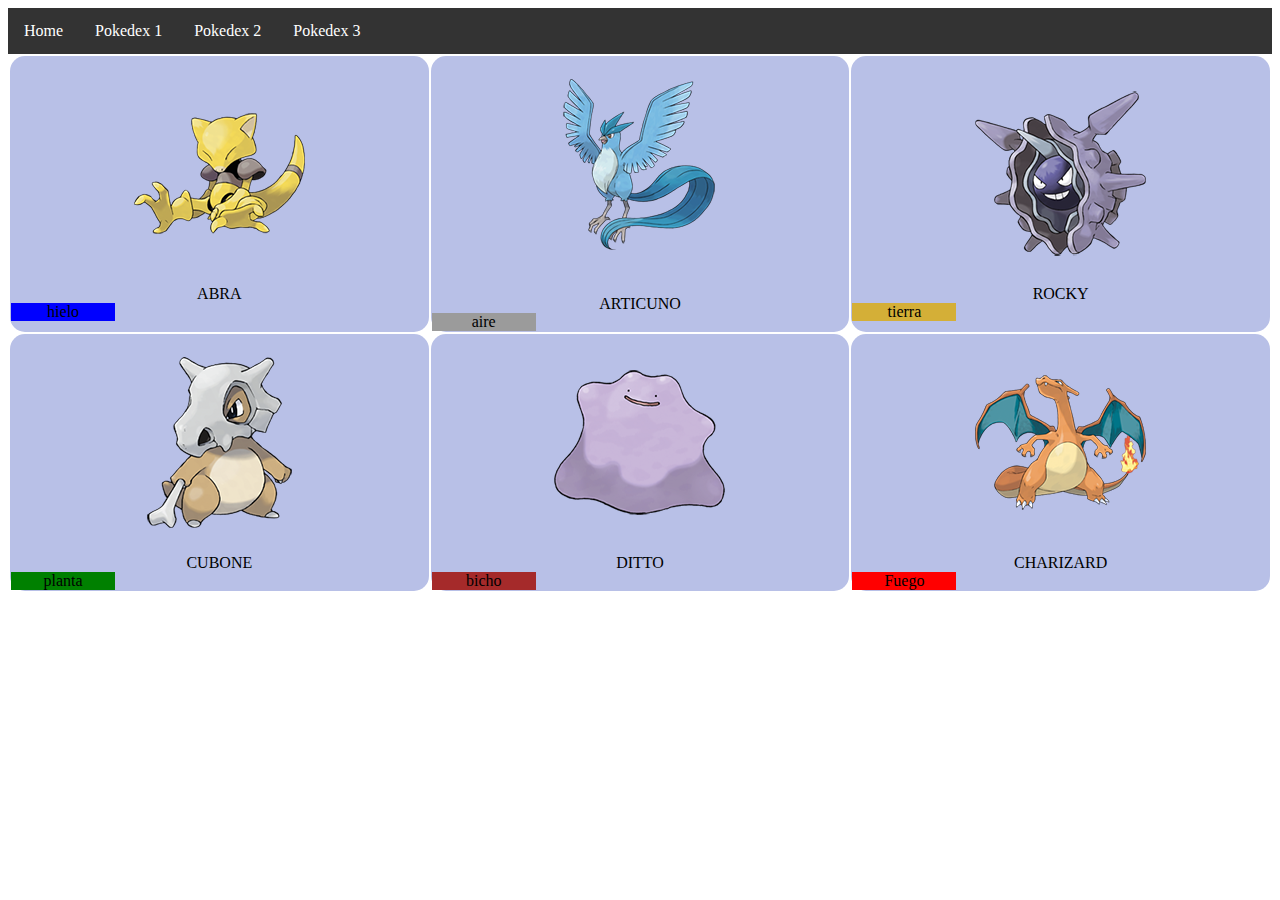
<file: ex1/index.html>
<!DOCTYPE html>
<html>
<head>
	<title>Exercici 1</title>
</head>
<body>
<style>

.hielo{

	background-color:blue;

}

.agua {
	
	background-color: #0000ff;	

}

.bicho {
	background-color:brown;
}

.planta {
background-color:#008000 ;
}

.tierra {
	background-color:#D4AF37;
}

.aire {
	background-color: #9b9b9b ;

}

.fuego{

background-color: red ;

}
table {
	width:100%;

}

td {
	text-align:center;
	background-color: #b8c0e7;
	border-radius: 15px;
}
ul {
      list-style-type: none;
      margin: 0;
      padding: 0;
      overflow: hidden;
      background-color: #333;
}
li {
	float: left;
}
@keyframes pokemon-up {
 0%,100% {
 transform: translateY(0);
 }
 50% {
 transform: translateY(.4em);
 }
 
}

li a{
	display: block;
	color: white;
	text-align: center;
	padding: 14px 16px;
	text-decoration: none;
}
li a:hover {
	background-color: #BD05F0;

}
td:hover{
	background-color: #BD05F0;
	animation: pokemon-up .3s;
}

.pokemon-type {
	width: 25%;
}
</style>
<ul>
	<li><a href="">Home</a></li>
	<li><a href="">Pokedex 1</a></li>
	<li><a href="">Pokedex 2</a></li>
	<li><a href="">Pokedex 3</a></li>

</ul>

<table> 
	<tr>
		<td> <img src="../img/abra.png" />
		<div>

			<div> ABRA </div> 
			
			
               	<div class="pokemon-type hielo">hielo</div>

		</div>
	     </td>
	        <td> <img src="../img/articuno.png" />
	        	<h3></h3>
	        <div>
	        	<div>ARTICUNO</div>
	        	
	        	<div class="pokemon-type aire">aire</div>
	        	
		  </div>
	        </td>
                <td><img src="../img/cloyster.png" />
             <div>
	        	<div>ROCKY</div>
	        	
	        	<div class="pokemon-type tierra">tierra</div>
		  </div>
	        </td>

</tr> 
	<tr>
	         <td><img src="../img/cubone.png"/>

	          <div>
	        	<div>CUBONE</div>
	        	
	        	</div>
	        	<div class="pokemon-type planta">planta</div>
		</td>	
	         <td> <img src="../img/ditto.png" />
 			<div>
	        	<div>DITTO</div>
	        	
	        	<div class="pokemon-type bicho">bicho</div>

	        	</div>
 			

	         </td>
                <td><img src="../img/charizard.png" />	
               <div>
               
	        	<div>CHARIZARD</div>
	        

               	<div class="pokemon-type fuego">Fuego</div>

	        </div>
	        	</td>

	<tr>

</table>











</body>
</html>
</file>
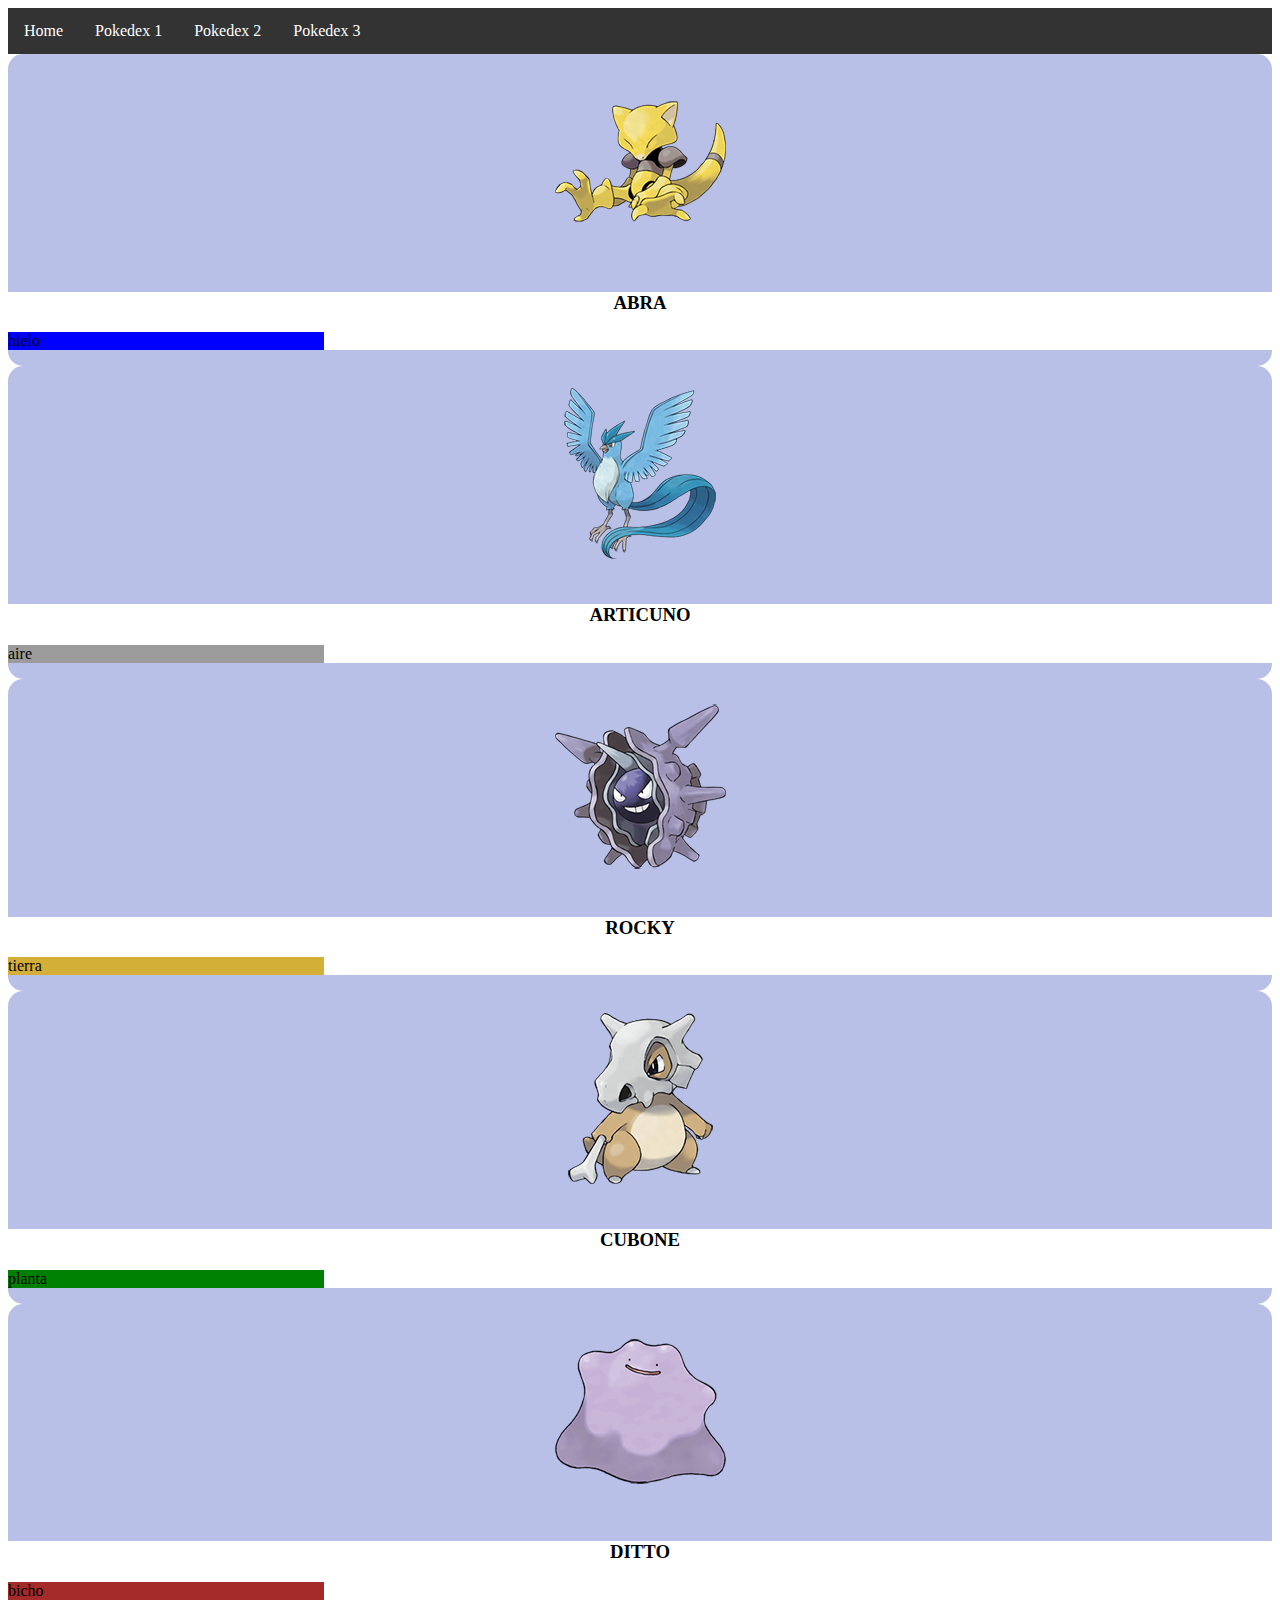
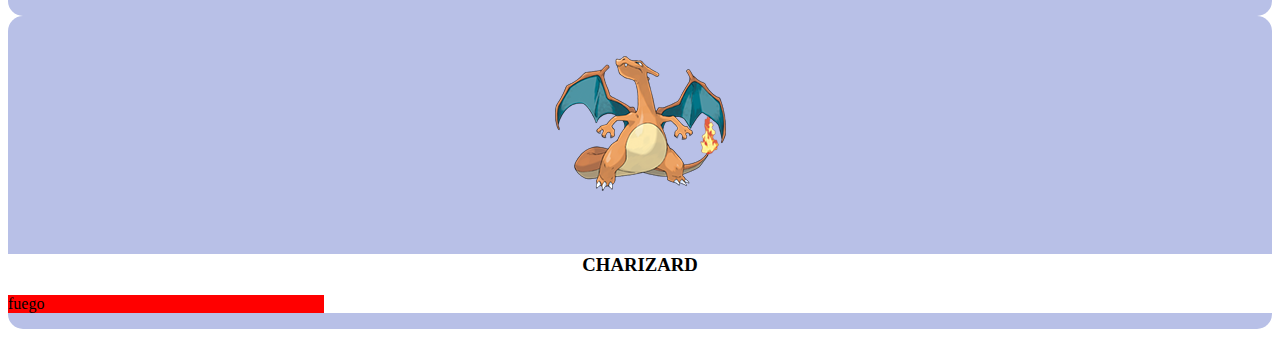
<file: ex2/index.html>
<!DOCTYPE html>
<html>
<head>
	<title>Exercici 1</title>
	<link rel="stylesheet" href="style.css">
</head>
<body>






<ul>
	<li><a href="">Home</a></li>
	<li><a href="">Pokedex 1</a></li>
	<li><a href="">Pokedex 2</a></li>
	<li><a href="">Pokedex 3</a></li>

</ul>
<div id="container">
	<div class="card">
		<img src="../img/abra.png" />

		<div class="pokemon-description">
			<h3 class="pokemon-name">ABRA</h3>
			<div class="pokemon-types">
				<div class="pokemon-type hielo">hielo</div>
			</div>
		</div>
	</div>


<div id="container">
	<div class="card">
		<img src="../img/articuno.png" />

		<div class="pokemon-description">
			<h3 class="pokemon-name">ARTICUNO</h3>
			<div class="pokemon-types">
				<div class="pokemon-type aire">aire</div>
			</div>
		</div>
	</div>


<div id="container">
	<div class="card">
		<img src="../img/cloyster.png" />

		<div class="pokemon-description">
			<h3 class="pokemon-name">ROCKY</h3>
			<div class="pokemon-types">
				<div class="pokemon-type tierra">tierra</div>
			</div>
		</div>
	</div>


<div id="container">
	<div class="card">
		<img src="../img/cubone.png" />

		<div class="pokemon-description">
			<h3 class="pokemon-name">CUBONE</h3>
			<div class="pokemon-types">
				<div class="pokemon-type planta">planta</div>
			</div>
		</div>
	</div>



<div id="container">
	<div class="card">
		<img src="../img/ditto.png" />

		<div class="pokemon-description">
			<h3 class="pokemon-name">DITTO</h3>
			<div class="pokemon-types">
				<div class="pokemon-type bicho">bicho</div>
			</div>
		</div>
	</div>

	
 <div id="container">
	<div class="card">
		<img src="../img/charizard.png" />

		<div class="pokemon-description">
			<h3 class="pokemon-name">CHARIZARD</h3>
			<div class="pokemon-types">
				<div class="pokemon-type fuego">fuego</div>
			</div>
		</div>
	</div>












</body>
</html>
</file>
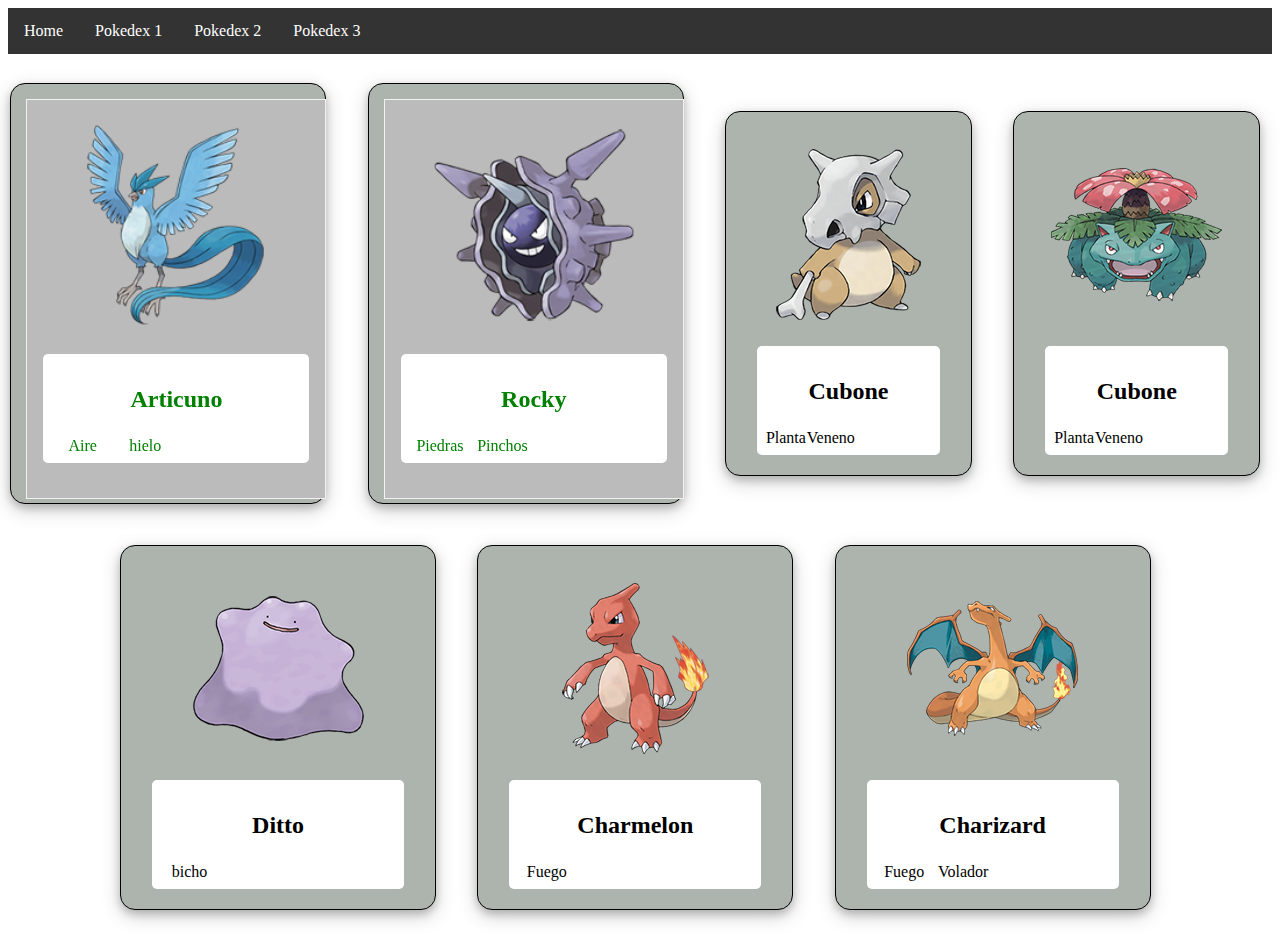
<file: ex3/index.html>
<!DOCTYPE html>



<html>
   <head>



      <title>Exercici 2</title>
      <link rel="stylesheet" href="style.css">
      <link rel="stylesheet" href="pokemon-type.css">
   </head>
   <body>
      <ul>


         <li><a href="">Home</a></li>
         <li><a href="">Pokedex 1</a></li>
         <li><a href="">Pokedex 2</a></li>
         <li><a href="">Pokedex 3</a></li>
      </ul>
      <div id="container">
      <div class="row">
         <div class="col-3 card">
            <div class="flip-card">
               <div class="flip-card-inner">
                  <div class="flip-card-front">
                     <img src="../img/articuno.png" alt="bulbasaur" style="width:250px;height:250px;">
                     <div class="pokemon-description">
                        <h3 class="pokemon-name">Articuno</h3>
                        <div class="pokemon-types">
                           <div class="pokemon-type planta">Aire</div>
                           <div class="pokemon-type veneno">hielo</div>
                        </div>
                     </div>
                  </div>
               </div>
               <div class="flip-card-back">
                  <h1>Articuno</h1>
                  <p>Ejemplo</p>
                  <p>Ejemplo</p>
               </div>
            </div>
         </div>
         <div class="col-3 card">
            <div class="flip-card">
               <div class="flip-card-inner">
                  <div class="flip-card-front">
                     <img src="../img/cloyster.png" alt="ivysaur" style="width:250px;height:250px;">
                     <div class="pokemon-description">
                        <h3 class="pokemon-name">Rocky</h3>
                        <div class="pokemon-types">
                           <div class="pokemon-type planta">Piedras</div>
                           <div class="pokemon-type veneno">Pinchos</div>
                        </div>
                     </div>
                  </div>
               </div>
               <div class="flip-card-back">
                  <h1>Rocky</h1>
                  <p>Ejemplo</p>
                  <p>Ejemplo</p>
               </div>
            </div>
         </div>
         <div class="col-3 card">
            <img src="../img/cubone.png"/>
            <div class="pokemon-description">
               <h3 class="pokemon-name">Cubone</h3>
               <div class="pokemon-types">
                  <div class="pokemon-type planta">Planta</div>
                  <div class="pokemon-type veneno">Veneno</div>
               </div>
            </div>
         </div>
         <div class="col-3 card">
            <img src="../img/venusaur.png"/>
            <div class="pokemon-description">
               <h3 class="pokemon-name">Cubone</h3>
               <div class="pokemon-types">
                  <div class="pokemon-type planta">Planta</div>
                  <div class="pokemon-type veneno">Veneno</div>
               </div>
            </div>
         </div>
      </div>
      <div class="row">
         <div class="col-3 card">
            <img src="../img/ditto.png"/>
            <div class="pokemon-description">
               <h3 class="pokemon-name">Ditto</h3>
               <div class="pokemon-types">
                  <div class="pokemon-type fuego">bicho</div>
               </div>
            </div>
         </div>
         <div class="col-3 card">
            <img src="../img/charmeleon.png"/>
            <div class="pokemon-description">
               <h3 class="pokemon-name">Charmelon</h3>
               <div class="pokemon-types">
                  <div class="pokemon-type fuego">Fuego</div>
               </div>
            </div>
         </div>
         <div class="col-3 card">
            <img src="../img/charizard.png"/>
            <div class="pokemon-description">
               <h3 class="pokemon-name">Charizard</h3>
               <div class="pokemon-types">
                  <div class="pokemon-type fuego">Fuego</div>
                  <div class="pokemon-type volador">Volador</div>
               </div>
            </div>
         </div>
      </div>
   </body>
</html>
</file>
<file: ex2/style.css>
.hielo{

	background-color:blue;

}

.agua {
	
	background-color: #0000ff;	

}

.bicho {
	background-color:brown;
}

.planta {
background-color:#008000 ;
}

.tierra {
	background-color:#D4AF37;
}

.aire {
	background-color: #9b9b9b ;

}

.fuego{

background-color: red ;

}
table {
	width:100%;

}

.card {
	text-align:center;
	background-color: #b8c0e7;
	border-radius: 15px;
	margin: 1rem 1rem 1 rem 1 rem;
	padding-bottom: 1rem;
}
ul {
      list-style-type: none;
      margin: 0;
      padding: 0;
      overflow: hidden;
      background-color: #333;
}
li {
	float: left;
}
@keyframes pokemon-up {
 0%,100% {
 transform: translateY(0);
 }
 50% {
 transform: translateY(.4em);
 }
 
}

li a{
	display: block;
	color: white;
	text-align: center;
	padding: 14px 16px;
	text-decoration: none;
}
li a:hover {
	background-color: #BD05F0;

}
td:hover{
	background-color: #BD05F0;
	animation: pokemon-up .3s;
}

.pokemon-type {
	width: 25%;
	text-align: center;
	display: flex;

}
.pokemon-nombre {
	font-size: 1 .5rem;
	display: flex;
}
.pokemon-description {
background-color: white;
}
</file>
<file: ex3/style.css>
* {
  box-sizing: border-box;
}


.col-1 {width: 8.33%;}
.col-2 {width: 16.66%;}
.col-3 {width: 25%;}
.col-4 {width: 33.33%;}
.col-5 {width: 41.66%;}
.col-6 {width: 50%;}
.col-7 {width: 58.33%;}
.col-8 {width: 66.66%;}
.col-9 {width: 75%;}
.col-10 {width: 83.33%;}
.col-11 {width: 91.66%;}
.col-12 {width: 100%;}


[class*="col-"] {
  float: left;
  padding: 15px;
  border: 1px solid black;
}

.row{
	display: flex;
	align-items: center;
	justify-content: center;
}


@media only screen and (max-width: 768px) {
  /* For mobile phones: */
  [class*="col-"] {
    width: 100%;
  }
  .row{
  	display: block;
  }
}

.row::after {
  content: "";
  clear: both;
  display: table;
}

.card {
	text-align:center;
	background-color:#adb4ae;
	border-radius: 15px;
	margin: 1rem;
	padding-bottom: 0.25rem;
	box-shadow: 0 4px 8px 0 rgba(0, 0, 0, 0.2), 0 6px 20px 0 rgba(0, 0, 0, 0.19);
	margin-right: 2%;
	margin-bottom: 2%;
	/*margin: 1rem;*/
}


ul   {
	list-style-type: none;
	margin: 0;
	padding: 0;
	overflow: hidden;
	background-color: red;
	margin-bottom: 1%;
}

li {
	float: left;
}

li a {
	display: block;
	color: black;
	text-align: center;
	padding-top: 14px ;
	padding-right: 16px;
	padding-bottom:14px ;
	padding-left: 16px;

	text-decoration: none;

}

li a:hover{
	background-color: #111
}

@keyframes pokemon-up {

	0%,
	100% {
	  transform: translateY(0);
}

	50% {
	  transform: translateY(.4rem);
  }
}

.card:hover{
		background-color: #111;
		animation: pokemon-up .3s;
		cursor: pointer;
  		box-shadow: 0 4px 8px 0 rgba(127, 255, 0, 1);
}



.pokemon-type{
	width: 25%;
	text-align: center;
}


.pokemon-name {
	font-size: 1.5rem;
	text-align: center;
}

.pokemon-description{
	background-color: #fff;
	margin: 0 1rem 1rem;
	padding: .5rem;
	border-radius: 5px;
}

.pokemon-types{
	display: flex;
}


 /* The flip card container - set the width and height to whatever you want. We have added the border property to demonstrate that the flip itself goes out of the box on hover (remove perspective if you don't want the 3D effect */
.flip-card {
  background-color: transparent;
  width: 300px;
  height: 400px;
  border: 1px solid #f1f1f1;
  perspective: 1000px; /* Remove this if you don't want the 3D effect */
}

/* This container is needed to position the front and back side */
.flip-card-inner {
  position: relative;
  width: 100%;
  height: 100%;
  text-align: center;
  transition: transform 0.8s;
  transform-style: preserve-3d;
}

/* Do an horizontal flip when you move the mouse over the flip box container */
.flip-card:active .flip-card-inner {
  transform: rotateY(180deg);

}

/* Position the front and back side */
.flip-card-front, .flip-card-back {
  position: absolute;
  width: 100%;
  height: 100%;
  -webkit-backface-visibility: hidden; /* Safari */
  backface-visibility: hidden;
}

/* Style the front side (fallback if image is missing) */
.flip-card-front {
  background-color: #bbb;
  color: black;
}

/* Style the back side */
.flip-card-back {
  background-color: dodgerblue;
  color: white;
  transform: rotateY(180deg);
}
</file>
<file: ex3/pokemon-type.css>
* {
     box-sizing: border-box;
}
 .col-1 {
    width: 8.33%;
}
 .col-2 {
    width: 16.66%;
}
 .col-3 {
    width: 25%;
}
 .col-4 {
    width: 33.33%;
}
 .col-5 {
    width: 41.66%;
}
 .col-6 {
    width: 50%;
}
 .col-7 {
    width: 58.33%;
}
 .col-8 {
    width: 66.66%;
}
 .col-9 {
    width: 75%;
}
 .col-10 {
    width: 83.33%;
}
 .col-11 {
    width: 91.66%;
}
 .col-12 {
    width: 100%;
}
 [class*="col-"] {
     float: left;
     padding: 15px;
     border: 1px solid black;
}
 .row{
     display: flex;
     align-items: center;
     justify-content: center;
}
 @media only screen and (max-width: 768px) {
    /* For mobile phones: */
     [class*="col-"] {
         width: 100%;
    }
     .row{
         display: block;
    }
}
 .row::after {
     content: "";
     clear: both;
     display: table;
}
 .card {
     text-align:center;
     background-color:#adb4ae;
     border-radius: 15px;
     margin: 1rem;
     padding-bottom: 0.25rem;
     box-shadow: 0 4px 8px 0 rgba(0, 0, 0, 0.2), 0 6px 20px 0 rgba(0, 0, 0, 0.19);
     margin-right: 2%;
     margin-bottom: 2%;
    /*margin: 1rem;
    */
}
 ul {
     list-style-type: none;
     margin: 0;
     padding: 0;
     overflow: hidden;
     background-color: #333;
     margin-bottom: 1%;
}
 li {
     float: left;
}
 li a {
     display: block;
     color: white;
     text-align: center;
     padding-top: 14px ;
     padding-right: 16px;
     padding-bottom:14px ;
     padding-left: 16px;
     text-decoration: none;
}
 li a:hover{
     background-color: red;
    /
}
 @keyframes pokemon-up {
     0%, 100% {
         transform: translateY(0);
    }
     50% {
         transform: translateY(.4rem);
    }
}
 .card:hover{
     background-color: #111;
     animation: pokemon-up .3s;
     cursor: pointer;
     box-shadow: 0 4px 8px 0 rgba(127, 255, 0, 1);
}
 .pokemon-type{
     width: 25%;
     text-align: center;
}
 .pokemon-name {
     font-size: 1.5rem;
     text-align: center;
}
 .pokemon-description{
     background-color: #fff;
     margin: 0 1rem 1rem;
     padding: .5rem;
     border-radius: 5px;
}
 .pokemon-types{
     display: flex;
}
/* The flip card container - set the width and height to whatever you want. We have added the border property to demonstrate that the flip itself goes out of the box on hover (remove perspective if you don't want the 3D effect */
 .flip-card {
     background-color: transparent;
     width: 300px;
     height: 400px;
     border: 1px solid #f1f1f1;
     perspective: 1000px;
    /* Remove this if you don't want the 3D effect */
}
/* This container is needed to position the front and back side */
 .flip-card-inner {
     position: relative;
     width: 100%;
     height: 100%;
     text-align: center;
     transition: transform 0.8s;
     transform-style: preserve-3d;
}
/* Do an horizontal flip when you move the mouse over the flip box container */
 .flip-card:active .flip-card-inner {
     transform: rotateY(180deg);
}
/* Position the front and back side */
 .flip-card-front, .flip-card-back {
     position: absolute;
     width: 100%;
     height: 100%;
     -webkit-backface-visibility: hidden;
    /* Safari */
     backface-visibility: hidden;
}
/* Style the front side (fallback if image is missing) */
 .flip-card-front {
     background-color: #bbb;
     color: green;
}
/* Style the back side */
 .flip-card-back {
     background-color: white;
     color: black;
     transform: rotateY(180deg);
}
</file>
